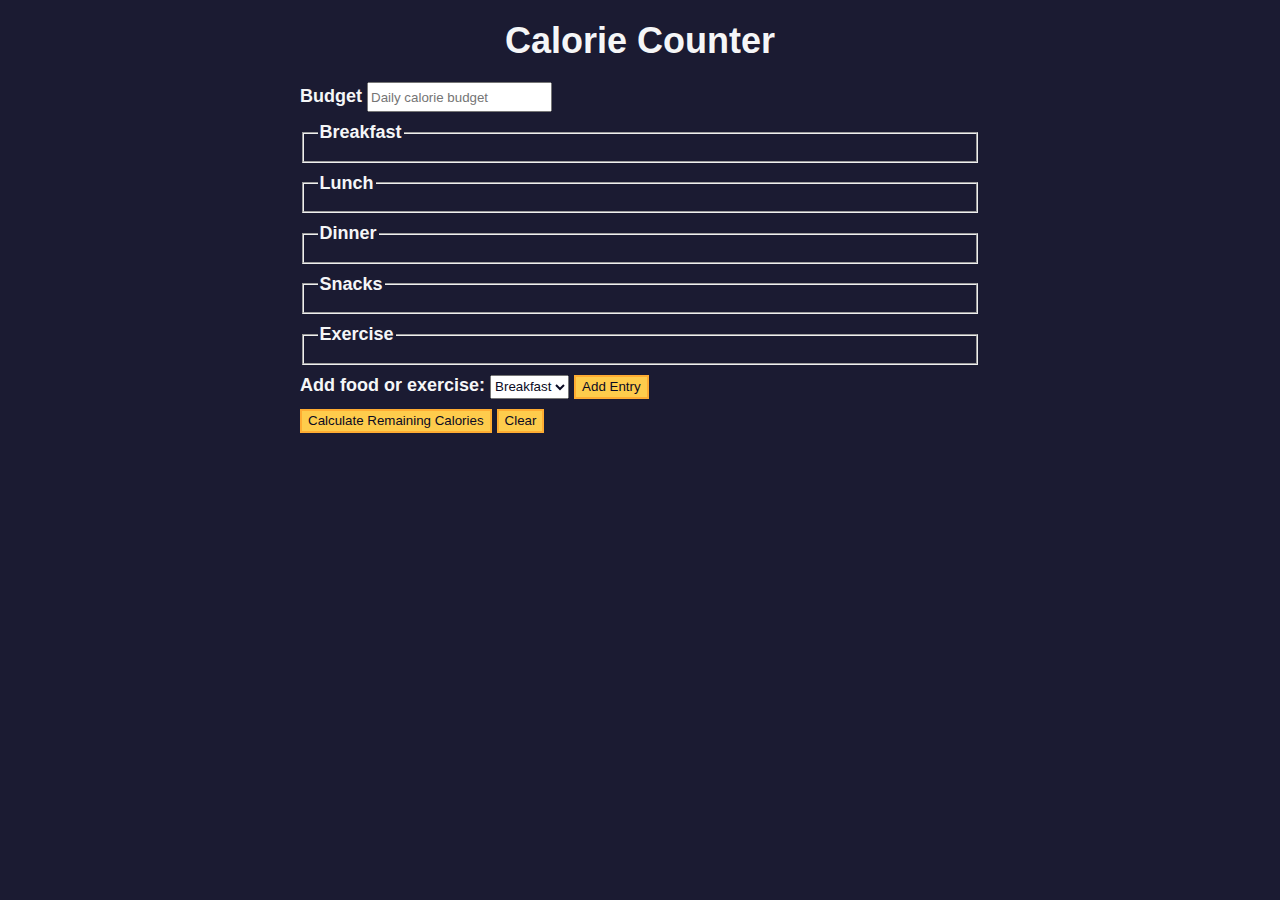
<file: Calorie Counter/index.html>
<!DOCTYPE html>
<html lang="en">
  <head>
    <meta charset="utf-8" />
    <meta name="viewport" content="width=device-width, initial-scale=1.0" />
    <link rel="stylesheet" href="styles.css" />
    <title>Calorie Counter</title>
  </head>
  <body>
    <main>
      <h1>Calorie Counter</h1>
      <div class="container">
        <form id="calorie-counter">
          <label for="budget">Budget</label>
          <input
            type="number"
            min="0"
            id="budget"
            placeholder="Daily calorie budget"
            required
          />
          <fieldset id="breakfast">
            <legend>Breakfast</legend>
            <div class="input-container"></div>
          </fieldset>
          <fieldset id="lunch">
            <legend>Lunch</legend>
            <div class="input-container"></div>
          </fieldset>
          <fieldset id="dinner">
            <legend>Dinner</legend>
            <div class="input-container"></div>
          </fieldset>
          <fieldset id="snacks">
            <legend>Snacks</legend>
            <div class="input-container"></div>
          </fieldset>
          <fieldset id="exercise">
            <legend>Exercise</legend>
            <div class="input-container"></div>
          </fieldset>
          <div class="controls">
            <span>
              <label for="entry-dropdown">Add food or exercise:</label>
              <select id="entry-dropdown" name="options">
                <option value="breakfast" selected>Breakfast</option>
                <option value="lunch">Lunch</option>
                <option value="dinner">Dinner</option>
                <option value="snacks">Snacks</option>
                <option value="exercise">Exercise</option>
              </select>
              <button type="button" id="add-entry">Add Entry</button>
            </span>
          </div>
          <div>
            <button type="submit">
              Calculate Remaining Calories
            </button>
            <button type="button" id="clear">Clear</button>
          </div>
        </form>
        <div id="output" class="output hide"></div>
      </div>
    </main>
    <script src="script.js"></script>
  </body>
</html>
</file>
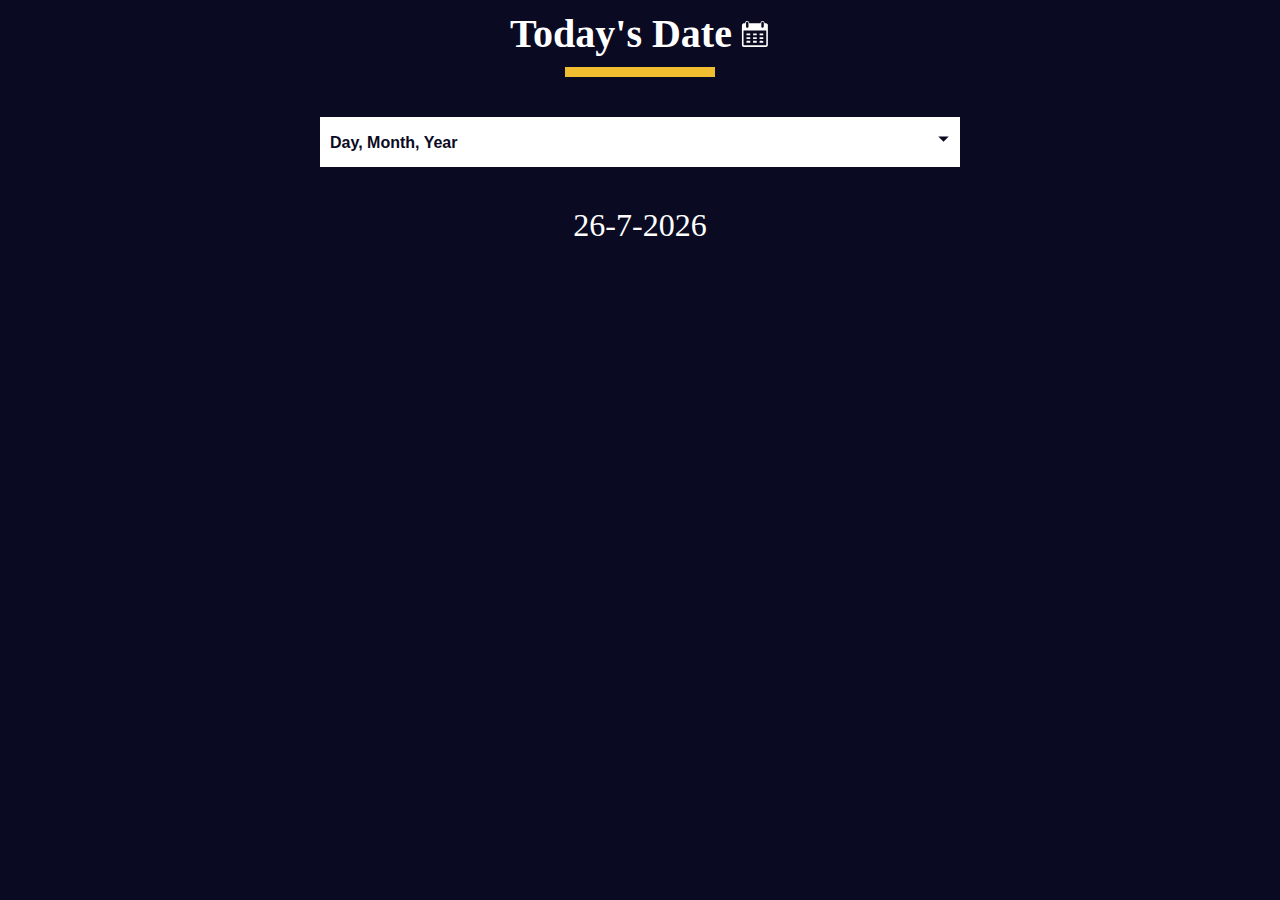
<file: Date Formatter/index.html>
<!DOCTYPE html>
<html lang="en">
  <head>
    <meta charset="UTF-8" />
    <meta http-equiv="X-UA-Compatible" content="IE=edge" />
    <meta name="viewport" content="width=device-width, initial-scale=1.0" />
    <title>Learn the Date Object by Building a Date Formatter</title>
    <link rel="stylesheet" href="./styles.css" />
  </head>
  <body>
    <main>
      <div class="title-container">
        <h1 class="title">Today's Date</h1>

        <svg
          class="date-svg"
          xmlns="http://www.w3.org/2000/svg"
          version="1.0"
          width="512.000000pt"
          height="512.000000pt"
          viewBox="0 0 512.000000 512.000000"
          preserveAspectRatio="xMidYMid meet"
        >
          <g
            transform="translate(0.000000,512.000000) scale(0.100000,-0.100000)"
            fill="#fff"
            stroke="none"
          >
            <path
              d="M1145 4777 c-71 -24 -120 -54 -164 -102 -59 -64 -83 -124 -89 -216 l-4 -77 -147 -3 c-142 -4 -149 -5 -213 -37 -81 -40 -149 -111 -177 -188 -21 -54 -21 -64 -21 -1789 0 -1725 0 -1735 21 -1789 28 -77 96 -148 177 -188 l67 -33 1950 0 1950 0 67 33 c74 36 133 96 170 170 l23 47 0 1760 0 1760 -23 47 c-37 74 -96 134 -169 170 -63 31 -71 32 -213 36 l-148 4 -4 77 c-8 133 -82 242 -200 297 -54 25 -75 29 -148 29 -94 -1 -151 -20 -220 -75 -75 -59 -130 -181 -130 -287 l0 -43 -954 0 -954 0 -7 74 c-12 137 -89 251 -201 303 -66 30 -179 39 -239 20z m209 -164 c23 -16 52 -49 66 -73 l25 -45 0 -365 0 -365 -28 -47 c-30 -52 -88 -92 -149 -103 -54 -10 -137 17 -175 57 -65 69 -64 60 -61 471 l3 373 27 41 c17 26 45 50 80 68 71 35 151 31 212 -12z m2594 11 c41 -20 59 -37 82 -78 l30 -51 0 -360 c0 -329 -2 -364 -19 -401 -36 -79 -137 -133 -222 -119 -57 10 -125 58 -151 107 -23 42 -23 50 -26 388 -3 377 -1 403 51 465 62 76 162 95 255 49z m537 -2717 l0 -1239 -24 -19 c-23 -19 -67 -19 -1916 -19 -1849 0 -1893 0 -1916 19 l-24 19 -3 1241 -2 1241 1942 -2 1943 -3 0 -1238z"
            />
            <path
              d="M1112 2493 l3 -158 318 -3 317 -2 0 160 0 160 -320 0 -321 0 3 -157z"
            />
            <path
              d="M2230 2490 l0 -160 315 0 315 0 0 160 0 160 -315 0 -315 0 0 -160z"
            />
            <path
              d="M3342 2493 l3 -158 310 0 310 0 3 158 3 157 -316 0 -316 0 3 -157z"
            />
            <path
              d="M1110 1855 l0 -155 320 0 320 0 0 155 0 155 -320 0 -320 0 0 -155z"
            />
            <path
              d="M2230 1855 l0 -155 315 0 315 0 0 155 0 155 -315 0 -315 0 0 -155z"
            />
            <path
              d="M3340 1855 l0 -155 315 0 315 0 0 155 0 155 -315 0 -315 0 0 -155z"
            />
            <path
              d="M1117 1383 c-4 -3 -7 -78 -7 -165 l0 -158 320 0 320 0 0 165 0 165 -313 0 c-173 0 -317 -3 -320 -7z"
            />
            <path
              d="M2230 1225 l0 -165 315 0 315 0 0 165 0 165 -315 0 -315 0 0 -165z"
            />
            <path
              d="M3347 1383 c-4 -3 -7 -78 -7 -165 l0 -158 315 0 315 0 -2 163 -3 162 -306 3 c-168 1 -308 -1 -312 -5z"
            />
          </g>
        </svg>
      </div>
      <div class="divider"></div>

      <div class="dropdown-container">
        <select name="date-options" id="date-options">
          <option value="dd-mm-yyyy">Day, Month, Year</option>
          <option value="yyyy-mm-dd">Year, Month, Day</option>
          <option value="mm-dd-yyyy-h-mm">
            Month, Day, Year, Hours, Minutes
          </option>
        </select>
        <div class="select-icon">
          <svg
            class="icon"
            xmlns="http://www.w3.org/2000/svg"
            width="25"
            height="35"
            viewBox="0 0 24 24"
          >
            <rect x="0" fill="none" width="24" height="24" />

            <g>
              <path d="M7 10l5 5 5-5" />
            </g>
          </svg>
        </div>
      </div>

      <p id="current-date"></p>
    </main>

    <script src="./script.js"></script>
  </body>
</html>
</file>
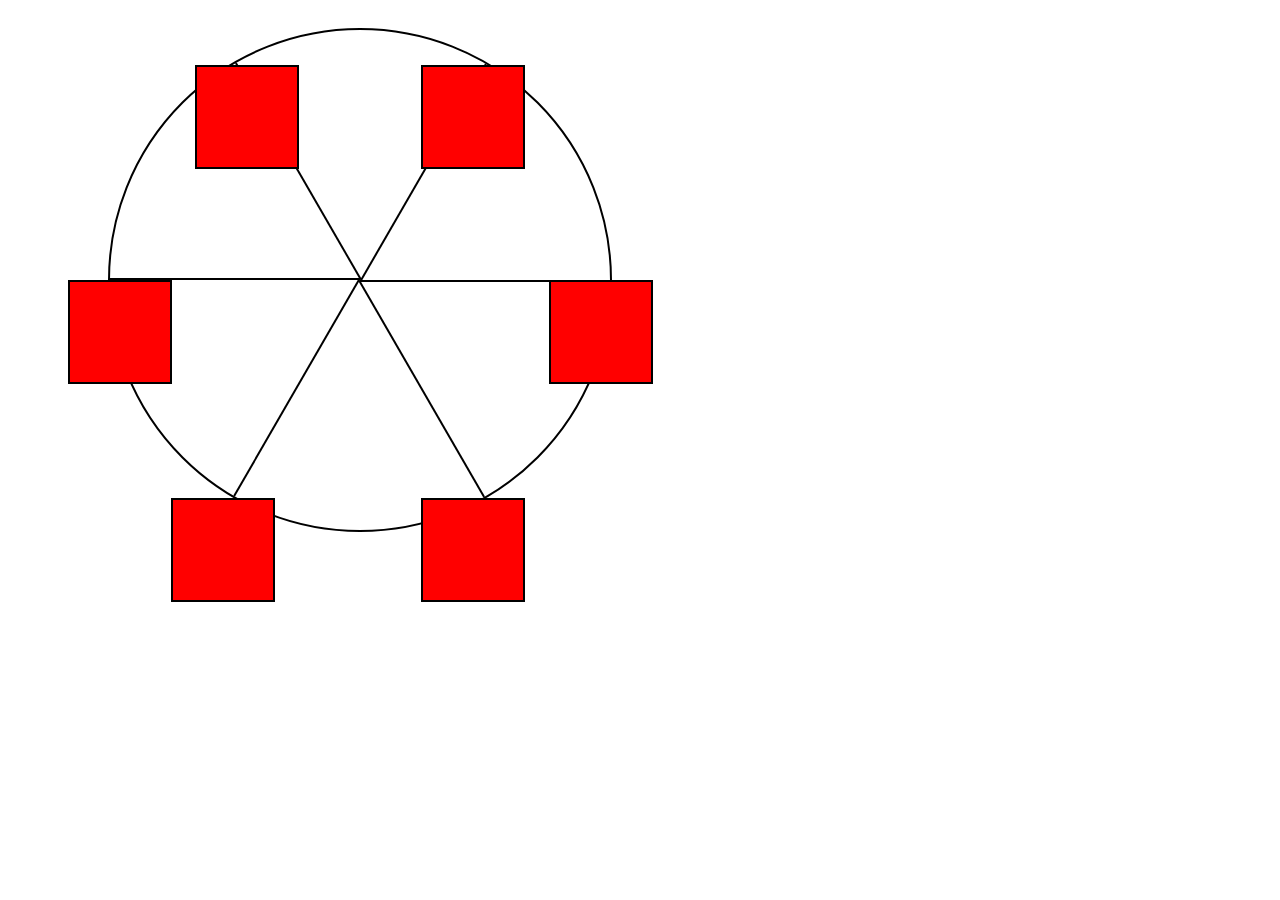
<file: Ferris Wheel/index.html>
<!DOCTYPE html>
<html lang="en">
  <head>
    <meta charset="UTF-8">
    <title>Ferris Wheel</title>
    <link rel="stylesheet" href="./styles.css">
  </head>
  <body>
    <div class="wheel">
      <span class="line"></span>
      <span class="line"></span>
      <span class="line"></span>
      <span class="line"></span>
      <span class="line"></span>
      <span class="line"></span>

      <div class="cabin"></div>
      <div class="cabin"></div>
      <div class="cabin"></div>
      <div class="cabin"></div>
      <div class="cabin"></div>
      <div class="cabin"></div>
    </div>
  </body>
</html>
</file>
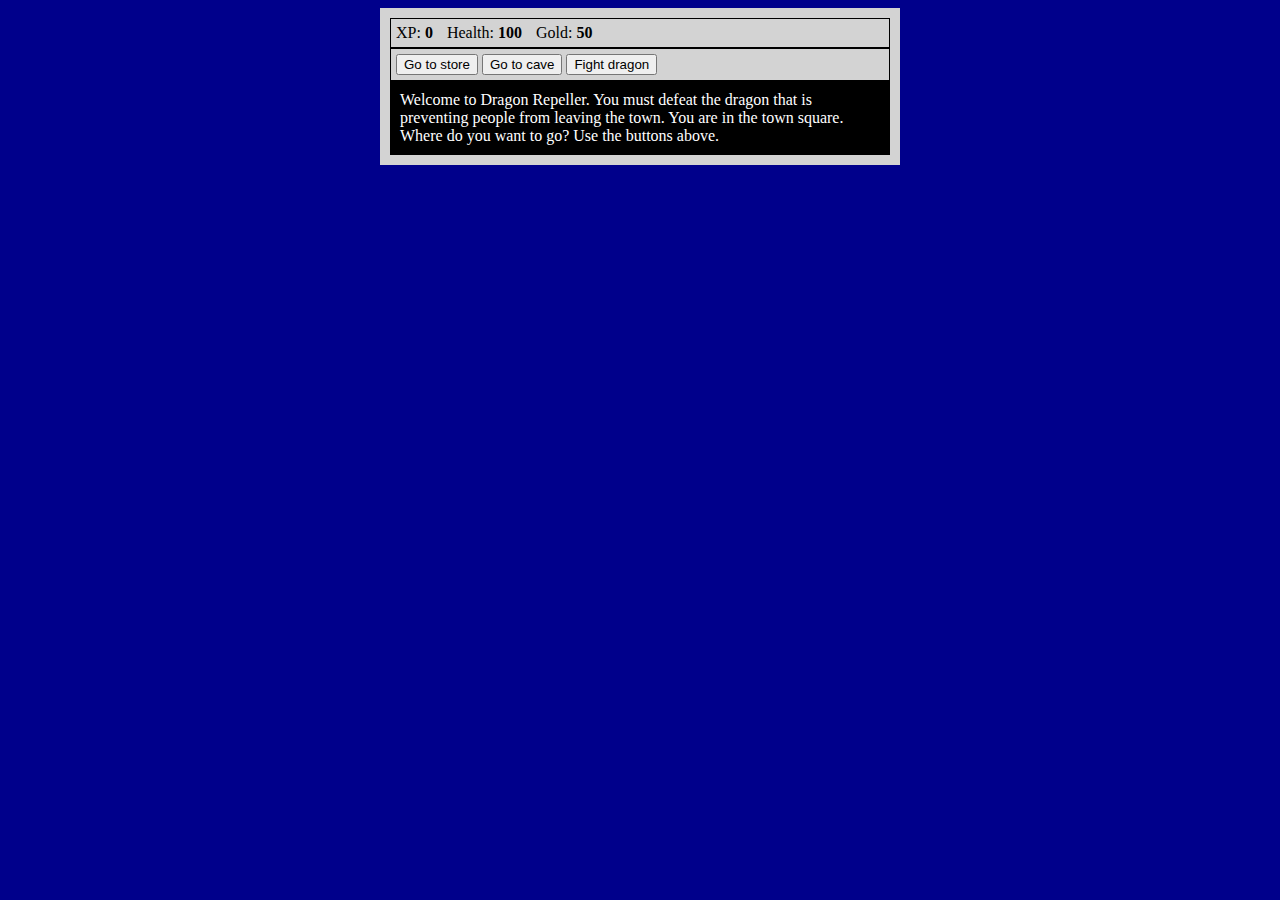
<file: JavaScript RPG-Starter game/index.html>
<!DOCTYPE html>
<html lang="en">

<head>
  <meta charset="UTF-8">
  <title>RPG - Dragon Repeller</title>
  <link rel="stylesheet" href="style.css">
</head>

<body>
  <div id="game">
    <div id="stats">
      <span class="stat">XP: <strong><span id="xpText">0</span></strong></span>
      <span class="stat">Health: <strong><span id="healthText">100</span></strong></span>
      <span class="stat">Gold: <strong><span id="goldText">50</span></strong></span>
    </div>
    <div id="controls">
      <button id="button1">Go to store</button>
      <button id="button2">Go to cave</button>
      <button id="button3">Fight dragon</button>
    </div>
    <div id="monsterStats">
      <span class="stat">Monster Name: <strong><span id="monsterName"></span></strong></span>
      <span class="stat">Health: <strong><span id="monsterHealth"></span></strong></span>
    </div>
    <div id="text">Welcome to Dragon Repeller. You must defeat the dragon that is preventing people from leaving the
      town. You are in the town square. Where do you want to go? Use the buttons above.</div>
  </div>
  <script src="script.js"></script>
</body>

</html>
</file>
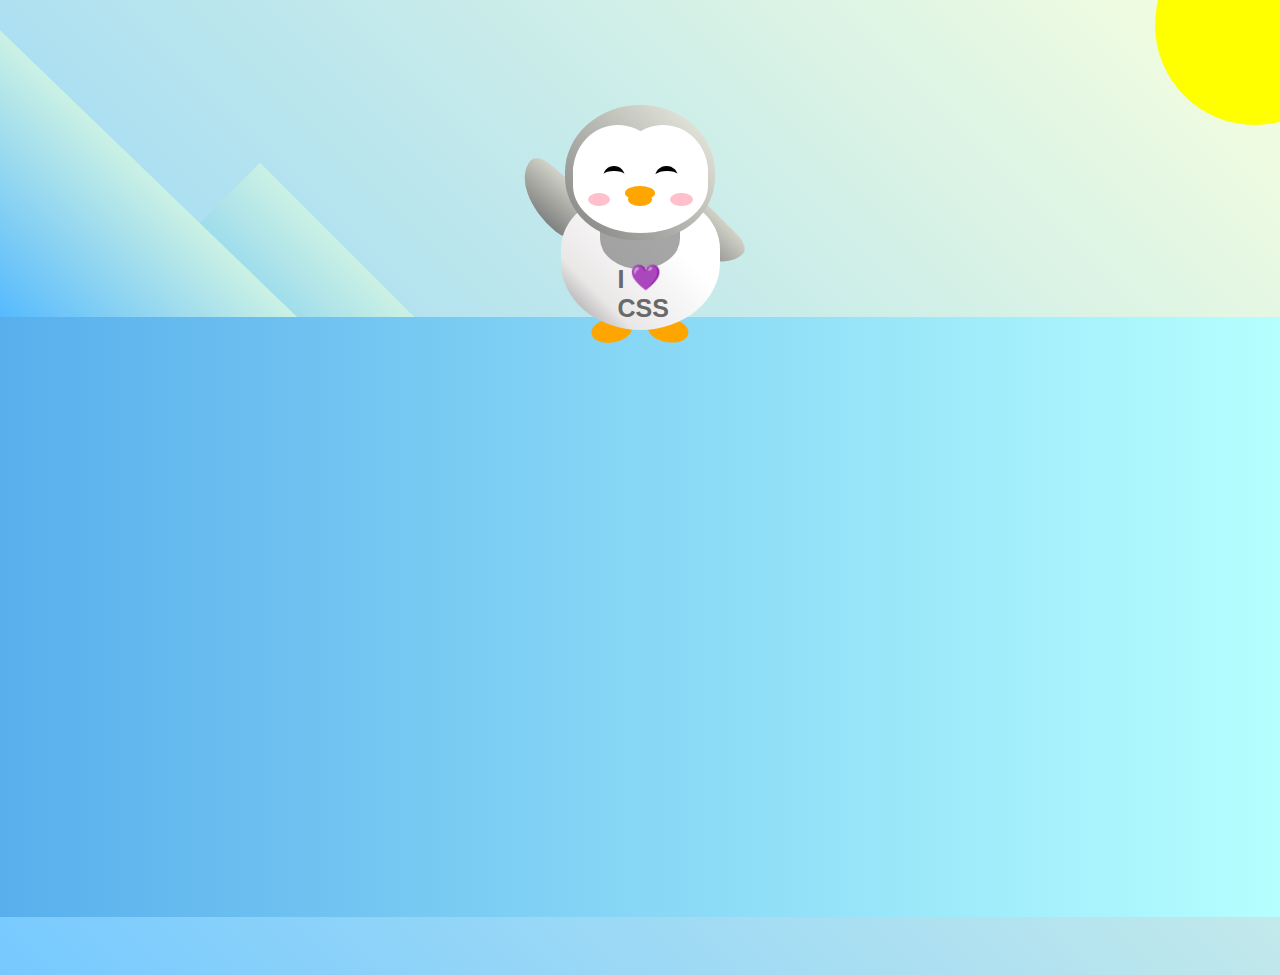
<file: Penguin/index.html>
<!DOCTYPE html>
<html lang="en">
  <head>
    <meta charset="UTF-8" />
    <link rel="stylesheet" href="./styles.css" />
    <title>Penguin</title>
    <meta name="viewport" content="width=device-width, initial-scale=1.0" />
  </head>

  <body>
    <div class="left-mountain"></div>
    <div class="back-mountain"></div>
    <div class="sun"></div>
    <div class="penguin">
      <div class="penguin-head">
        <div class="face left"></div>
        <div class="face right"></div>
        <div class="chin"></div>
        <div class="eye left">
          <div class="eye-lid"></div>
        </div>
        <div class="eye right">
          <div class="eye-lid"></div>
        </div>
        <div class="blush left"></div>
        <div class="blush right"></div>
        <div class="beak top"></div>
        <div class="beak bottom"></div>
      </div>
      <div class="shirt">
        <div>💜</div>
        <p>I CSS</p>
      </div> 
      <div class="penguin-body">
        <div class="arm left"></div>
        <div class="arm right"></div>
        <div class="foot left"></div>
        <div class="foot right"></div>
      </div>
    </div>

    <div class="ground"></div>
  </body>
</html>
</file>
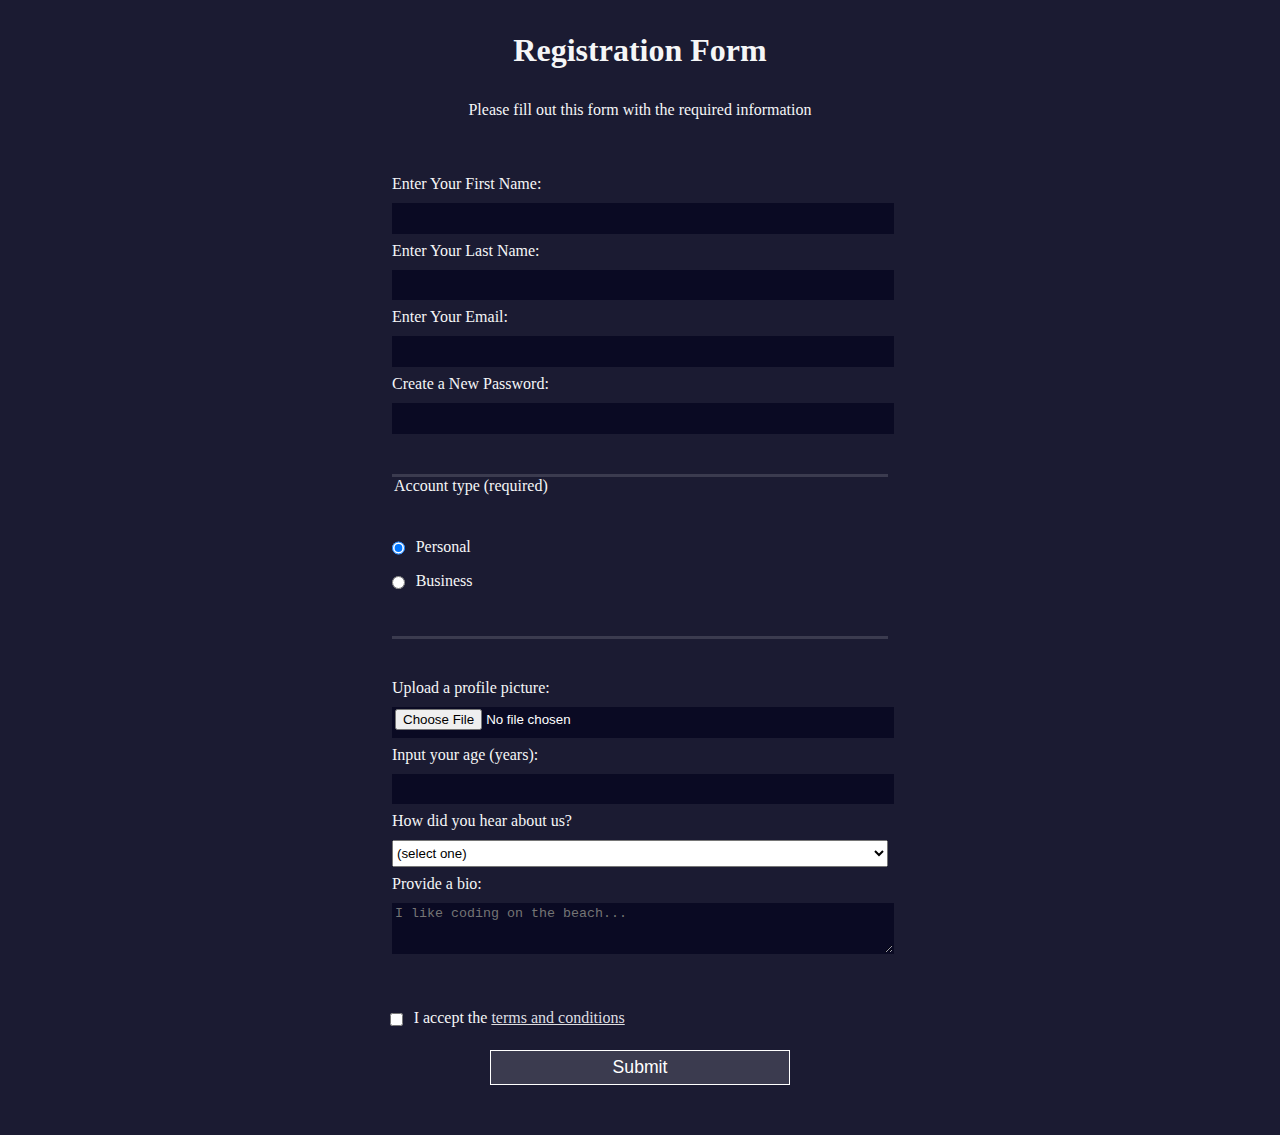
<file: Registration Form/index.html>
<!DOCTYPE html>
<html lang="en">
  <head>
    <meta charset="UTF-8">
    <title>Registration Form</title>
    <link rel="stylesheet" href="styles.css" />
  </head>
  <body>
    <h1>Registration Form</h1>
    <p>Please fill out this form with the required information</p>
    <form method="post" action='https://register-demo.freecodecamp.org'>
      <fieldset>
        <label for="first-name">Enter Your First Name: <input id="first-name" name="first-name" type="text" required /></label>
        <label for="last-name">Enter Your Last Name: <input id="last-name" name="last-name" type="text" required /></label>
        <label for="email">Enter Your Email: <input id="email" name="email" type="email" required /></label>
        <label for="new-password">Create a New Password: <input id="new-password" name="new-password" type="password" pattern="[a-z0-5]{8,}" required /></label>
      </fieldset>
      <fieldset>
        <legend>Account type (required)</legend>
        <label for="personal-account"><input id="personal-account" type="radio" name="account-type" class="inline" checked /> Personal</label>
        <label for="business-account"><input id="business-account" type="radio" name="account-type" class="inline" /> Business</label>
      </fieldset>
      <fieldset>
        <label for="profile-picture">Upload a profile picture: <input id="profile-picture" type="file" name="file" /></label>
        <label for="age">Input your age (years): <input id="age" type="number" name="age" min="13" max="120" /></label>
        <label for="referrer">How did you hear about us?
          <select id="referrer" name="referrer">
            <option value="">(select one)</option>
            <option value="1">News</option>
            <option value="2">YouTube Channel</option>
            <option value="3">Forum</option>
            <option value="4">Other</option>
          </select>
        </label>
        <label for="bio">Provide a bio:
          <textarea id="bio" name="bio" rows="3" cols="30" placeholder="I like coding on the beach..."></textarea>
        </label>
      </fieldset>
      <label for="terms-and-conditions">
        <input class="inline" id="terms-and-conditions" type="checkbox" required name="terms-and-conditions" /> I accept the <a href="https://www.freecodecamp.org/news/terms-of-service/">terms and conditions</a>
      </label>
      <input type="submit" value="Submit" />
    </form>
  </body>
</html>
</file>
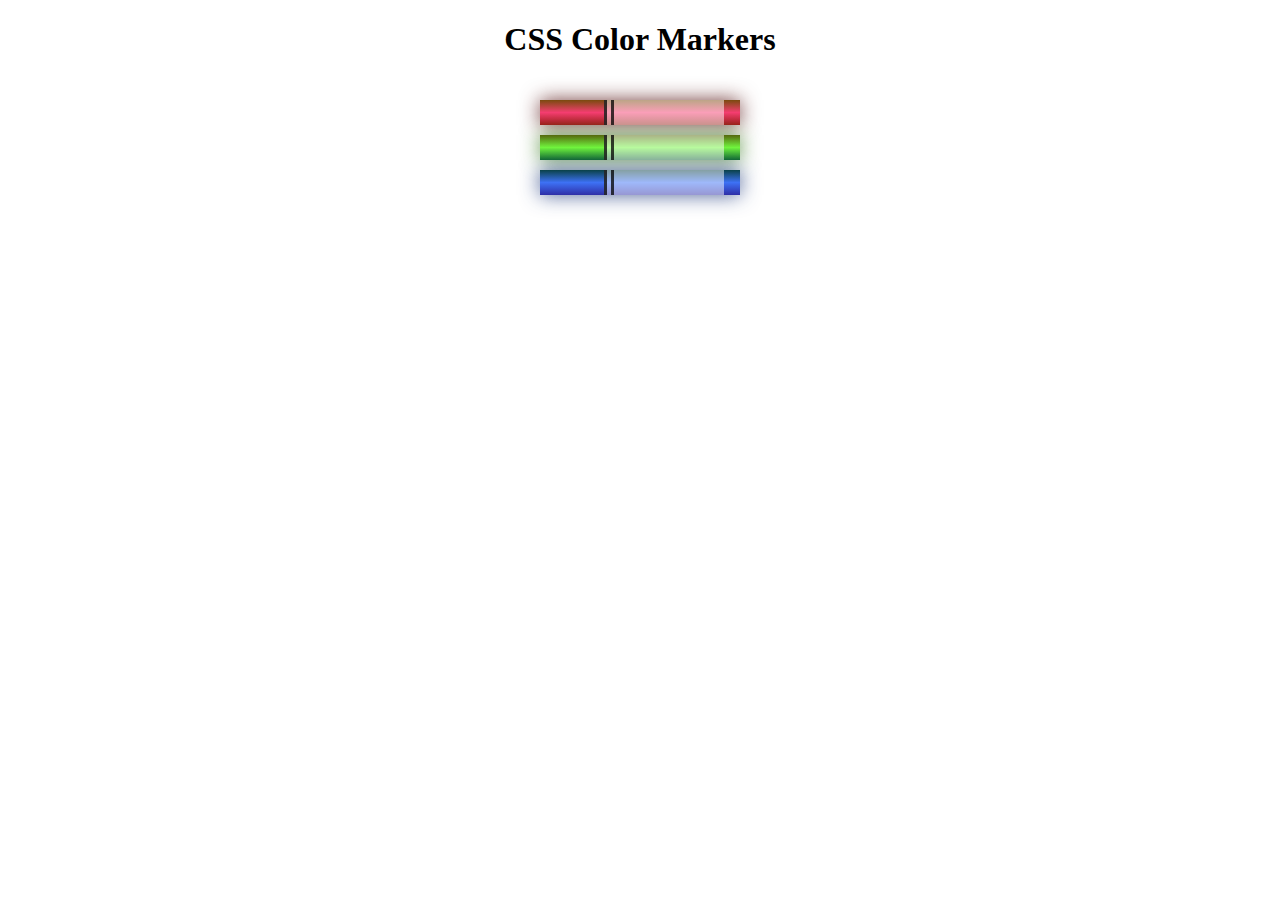
<file: Set of Colored Markers/index.html>
<!DOCTYPE html>
<html lang="en">
  <head>
    <meta charset="utf-8">
    <meta name="viewport" content="width=device-width, initial-scale=1.0">
    <title>Colored Markers</title>
    <link rel="stylesheet" href="styles.css">
  </head>
  <body>
    <h1>CSS Color Markers</h1>
    <div class="container">
      <div class="marker red">
        <div class="cap"></div>
        <div class="sleeve"></div>
      </div>
      <div class="marker green">
        <div class="cap"></div>
        <div class="sleeve"></div>
      </div>
      <div class="marker blue">
        <div class="cap"></div>
        <div class="sleeve"></div>
      </div>
    </div>
  </body>
</html>
</file>
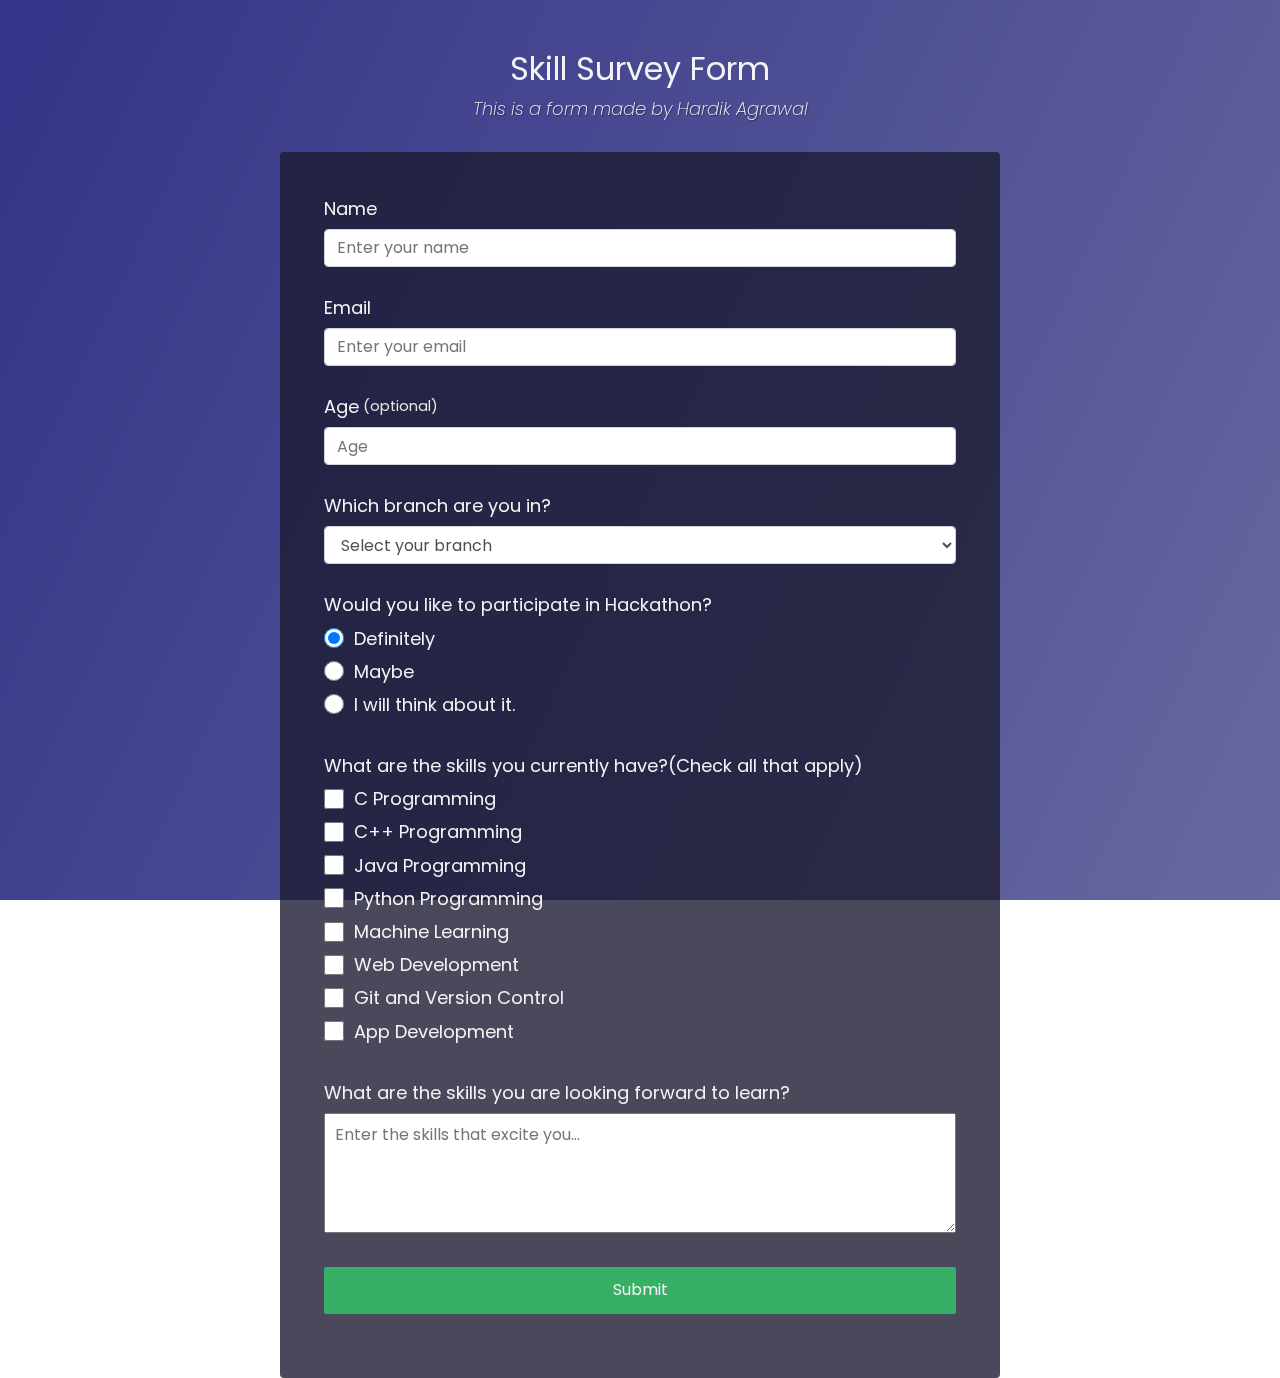
<file: Survey Form/index.html>
<!DOCTYPE html>
<html>

<head>
    <link rel="stylesheet" href="styles.css" />
</head>

<body>
    <div class="container">
        <header class="header">
            <h1 id="title" class="text-center">Skill Survey Form</h1>
            <p class="description text-center" id="description">This is a form made by Hardik Agrawal</p>
        </header>
        <form id="survey-form">
            <div class="form-group">
                <label for="name" id="name-label">Name</label>
                <input id="name" placeholder="Enter your name" class="form-control" type="text" required />
            </div>
            <div class="form-group">
                <label for="email" id="email-label">Email</label>
                <input id="email" class="form-control" placeholder="Enter your email" required type="email">
            </div>
            <div class="form-group">
                <label for="age" id="number-label">Age <span class="clue">(optional)</span></label>
                <input type="number" class="form-control" placeholder="Age" name="age" id="number" min="10" max="99">
            </div>
            <div class="form-group">
                <p>Which branch are you in?</p>
                <select name="skills" id="dropdown" class="form-control" required>
                    <option disabled selected value>Select your branch</option>
                    <option value="cs">Computer Science</option>
                    <option value="it">Information Technology</option>
                    <option value="ai">Artificial Intelligence</option>
                    <option value="cc">Cyber Security</option>
                </select>
            </div>
            <div class="form-group">
                <p>Would you like to participate in Hackathon?</p>
                <label><input class="input-radio" value="Definitely" name="input-radio" type="radio"
                        checked />Definitely</label>
                <label><input class="input-radio" name="input-radio" value="Maybe" type="radio" />Maybe</label>
                <label><input value="I-will" class="input-radio" name="input-radio" type="radio" />I will think about
                    it.</label>
            </div>
            <div class="form-group">
                <p>What are the skills you currently have?<span>(Check all that apply)</span></p>
                <label><input type="checkbox" name="prefer" value="C" class="input-checkbox" id="input-checkbox" />C
                    Programming</label>
                <label><input type="checkbox" class="input-checkbox" name="prefer" value="cpp" id="input-checkbox" />C++
                    Programming</label>
                <label><input type="checkbox" class="input-checkbox" name="prefer" value="java"
                        id="input-checkbox" />Java Programming</label>
                <label><input type="checkbox" class="input-checkbox" name="prefer" value="python"
                        id="input-checkbox" />Python Programming</label>
                <label><input type="checkbox" class="input-checkbox" name="prefer" value="ml"
                        id="input-checkbox" />Machine Learning</label>
                <label><input type="checkbox" class="input-checkbox" name="prefer" value="webd"
                        id="input-checkbox" />Web Development</label>
                <label><input type="checkbox" class="input-checkbox" name="prefer" value="git" id="input-checkbox" />Git
                    and Version Control</label>
                <label><input type="checkbox" class="input-checkbox" name="prefer" value="appdev" id="input-checkbox"/>App Development</label>
            </div>
            <div class="form-group">
                <p>What are the skills you are looking forward to learn?</p>
                <textarea name="upgrades" id="upgrades" class="input-textarea" placeholder="Enter the skills that excite you..."></textarea>
            </div>
            <div class="form-group">
                <button type="submit" id="submit" class="submit-button">Submit</button>
            </div>
        </form>
    </div>
</body>

</html>
</file>
<file: Calorie Counter/styles.css>
:root {
    --light-grey: #f5f6f7;
    --dark-blue: #0a0a23;
    --fcc-blue: #1b1b32;
    --light-yellow: #fecc4c;
    --dark-yellow: #feac32;
    --light-pink: #ffadad;
    --dark-red: #850000;
    --light-green: #acd157;
  }
  
  body {
    font-family: "Lato", Helvetica, Arial, sans-serif;
    font-size: 18px;
    background-color: var(--fcc-blue);
    color: var(--light-grey);
  }
  
  h1 {
    text-align: center;
  }
  
  .container {
    width: 90%;
    max-width: 680px;
  }
  
  h1,
  .container,
  .output {
    margin: 20px auto;
  }
  
  label,
  legend {
    font-weight: bold;
  }
  
  .input-container {
    display: flex;
    flex-direction: column;
  }
  
  button {
    cursor: pointer;
    text-decoration: none;
    background-color: var(--light-yellow);
    border: 2px solid var(--dark-yellow);
  }
  
  button,
  input,
  select {
    min-height: 24px;
    color: var(--dark-blue);
  }
  
  fieldset,
  label,
  button,
  input,
  select {
    margin-bottom: 10px;
  }
  
  .output {
    border: 2px solid var(--light-grey);
    padding: 10px;
    text-align: center;
  }
  
  .hide {
    display: none;
  }
  
  .output span {
    font-weight: bold;
    font-size: 1.2em;
  }
  
  .surplus {
    color: var(--light-pink);
  }
  
  .deficit {
    color: var(--light-green);
  }
</file>
<file: Date Formatter/styles.css>
*,
*::before,
*::after {
  margin: 0;
  padding: 0;
  box-sizing: border-box;
}

:root {
  --dark-grey: #0a0a23;
  --white: #ffffff;
  --yellow: #f1be32;
}

body {
  color: var(--white);
  background-color: var(--dark-grey);
}

.title-container {
  margin: 10px 0;
  display: flex;
  align-items: center;
  justify-content: center;
  gap: 8px;
}

.title {
  font-size: 2.5rem;
}

.date-svg {
  width: 30px;
  height: 30px;
}

.divider {
  margin: auto;
  width: 150px;
  height: 10px;
  background-color: var(--yellow);
}

.dropdown-container {
  width: 50%;
  margin: 40px auto;
  position: relative;
}

select {
  display: block;
  margin: 20px auto 0;
  width: 100%;
  height: 50px;
  font-size: 100%;
  font-weight: bold;
  cursor: pointer;
  background-color: var(--white);
  border: none;
  color: var(--dark-grey);
  appearance: none;
  padding: 10px;
  padding-right: 38px;
  -webkit-appearance: none;
  -moz-appearance: none;
  transition: color 0.3s ease, background-color 0.3s ease,
    border-bottom-color 0.3s ease;
}

.select-icon {
  position: absolute;
  top: 4px;
  right: 4px;
  width: 30px;
  height: 36px;
  pointer-events: none;
  padding-left: 5px;
  transition: background-color 0.3s ease, border-color 0.3s ease;
}

.select-icon svg.icon {
  transition: fill 0.3s ease;
  fill: var(--dark-grey);
}

#current-date {
  font-size: 2rem;
  text-align: center;
}

@media (max-width: 375px) {
  .title {
    font-size: 2rem;
  }

  .dropdown-container {
    width: 80%;
  }

  .date-svg {
    display: none;
  }
}
</file>
<file: Ferris Wheel/styles.css>
.wheel {
    border: 2px solid black;
    border-radius: 50%;
    margin-left: 100px;
    margin-top: 20px;
    position: absolute;
    height: 55vw;
    width: 55vw;
    max-width: 500px;
    max-height: 500px;
    animation-name: wheel;
    animation-duration: 10s;
    animation-iteration-count: infinite;
    animation-timing-function: linear;
  }
  
  .line {
    background-color: black;
    width: 50%;
    height: 2px;
    position: absolute;
    top: 50%;
    left: 50%;
    transform-origin: 0% 0%;
  }
  
  .line:nth-of-type(2) {
    transform: rotate(60deg);
  }
  .line:nth-of-type(3) {
    transform: rotate(120deg);
  }
  .line:nth-of-type(4) {
    transform: rotate(180deg);
  }
  .line:nth-of-type(5) {
    transform: rotate(240deg);
  }
  .line:nth-of-type(6) {
    transform: rotate(300deg);
  }
  
  .cabin {
    background-color: red;
    width: 20%;
    height: 20%;
    position: absolute;
    border: 2px solid;
    transform-origin: 50% 0%;
    animation: cabins 10s ease-in-out infinite;
  }
  
  .cabin:nth-of-type(1) {
    right: -8.5%;
    top: 50%;
  }
  .cabin:nth-of-type(2) {
    right: 17%;
    top: 93.5%;
  }
  .cabin:nth-of-type(3) {
    right: 67%;
    top: 93.5%;
  }
  .cabin:nth-of-type(4) {
    left: -8.5%;
    top: 50%;
  }
  .cabin:nth-of-type(5) {
    left: 17%;
    top: 7%;
  }
  .cabin:nth-of-type(6) {
    right: 17%;
    top: 7%;
  }
  
  @keyframes wheel {
     0% {
       transform: rotate(0deg);
     }
     100% {
       transform: rotate(360deg);
     }
  }
  
  @keyframes cabins {
    0% {
      transform: rotate(0deg);
    }
    25% {
      background-color: yellow;
    }
    50% {
      background-color: purple;
    }
    75% {
      background-color: yellow;
    }
    100% {
      transform: rotate(-360deg);
    }
  }
</file>
<file: JavaScript RPG-Starter game/style.css>
body {
  background-color: darkblue;
}

#text {
  background-color: black;
  color: rgb(255, 255, 255);
  padding: 10px;
}

#game {
  max-width: 500px;
  max-height: 400px;
  background-color: lightgray;
  color: white;
  margin: 0 auto;
  padding: 10px;
}

#controls {
  border: 1px black solid;
  padding: 5px;
}

#stats {
  border: 1px black solid;
  color: black;
  padding: 5px;
}

#monsterStats {
  display: none;
  border: 1px black solid;
  color: white;
  padding: 5px;
  background-color: red;
}

.stat {
  padding-right: 10px;
}
</file>
<file: Penguin/styles.css>
:root {
    --penguin-face: white;
    --penguin-picorna: orange;
    --penguin-skin: gray;
  }
  
  body {
    background: linear-gradient(45deg, rgb(118, 201, 255), rgb(247, 255, 222));
    margin: 0;
    padding: 0;
    width: 100%;
    height: 100vh;
    overflow: hidden;
  }
  
  .left-mountain {
    width: 300px;
    height: 300px;
    background: linear-gradient(rgb(203, 241, 228), rgb(80, 183, 255));
    position: absolute;
    transform: skew(0deg, 44deg);
    z-index: 2;
    margin-top: 100px;
  }
  
  .back-mountain {
    width: 300px;
    height: 300px;
    background: linear-gradient(rgb(203, 241, 228), rgb(47, 170, 255));
    position: absolute;
    z-index: 1;
    transform: rotate(45deg);
    left: 110px;
    top: 225px;
  }
  
  .sun {
    width: 200px;
    height: 200px;
    background-color: yellow;
    position: absolute;
    border-radius: 50%;
    top: -75px;
    right: -75px;
  }
  
  .penguin {
    width: 300px;
    height: 300px;
    margin: auto;
    margin-top: 75px;
    z-index: 4;
    position: relative;
    transition: transform 1s ease-in-out 0ms;
  }
  
  .penguin * {
    position: absolute;
  }
  
  .penguin:active {
    transform: scale(1.5);
    cursor: not-allowed;
  }
  
  .penguin-head {
    width: 50%;
    height: 45%;
    background: linear-gradient(
      45deg,
      var(--penguin-skin),
      rgb(239, 240, 228)
    );
    border-radius: 70% 70% 65% 65%;
    top: 10%;
    left: 25%;
    z-index: 1;
  }
  
  .face {
    width: 60%;
    height: 70%;
    background-color: var(--penguin-face);
    border-radius: 70% 70% 60% 60%;
    top: 15%;
  }
  
  .face.left {
    left: 5%;
  }
  
  .face.right {
    right: 5%;
  }
  
  .chin {
    width: 90%;
    height: 70%;
    background-color: var(--penguin-face);
    top: 25%;
    left: 5%;
    border-radius: 70% 70% 100% 100%;
  }
  
  .eye {
    width: 15%;
    height: 17%;
    background-color: black;
    top: 45%;
    border-radius: 50%;
  }
  
  .eye.left {
    left: 25%;
  }
  
  .eye.right {
    right: 25%;
  }
  
  .eye-lid {
    width: 150%;
    height: 100%;
    background-color: var(--penguin-face);
    top: 25%;
    left: -23%;
    border-radius: 50%;
  }
  
  .blush {
    width: 15%;
    height: 10%;
    background-color: pink;
    top: 65%;
    border-radius: 50%;
  }
  
  .blush.left {
    left: 15%;
  }
  
  .blush.right {
    right: 15%;
  }
  
  .beak {
    height: 10%;
    background-color: var(--penguin-picorna);
    border-radius: 50%;
  }
  
  .beak.top {
    width: 20%;
    top: 60%;
    left: 40%;
  }
  
  .beak.bottom {
    width: 16%;
    top: 65%;
    left: 42%;
  }
  
  .shirt {
    font: bold 25px Helvetica, sans-serif;
    top: 165px;
    left: 127.5px;
    z-index: 1;
    color: #6a6969;
  }
  
  .shirt div {
    font-weight:  initial;
    top: 22.5px;
    left: 12px;
  }
  
  .penguin-body {
    width: 53%;
    height: 45%;
    background: linear-gradient(
      45deg,
      rgb(134, 133, 133) 0%,
      rgb(234, 231, 231) 25%,
      white 67%
    );
    border-radius: 80% 80% 100% 100%;
    top: 40%;
    left: 23.5%;
  }
  
  .penguin-body::before {
    content: "";
    position: absolute;
    width: 50%;
    height: 45%;
    background-color: var(--penguin-skin);
    top: 10%;
    left: 25%;
    border-radius: 0% 0% 100% 100%;
    opacity: 70%;
  }
  
  .arm {
    width: 30%;
    height: 60%;
    background: linear-gradient(
      90deg,
      var(--penguin-skin),
      rgb(209, 210, 199)
    );
    border-radius: 30% 30% 30% 120%;
    z-index: -1;
  }
  
  .arm.left {
    top: 35%;
    left: 5%;
    transform-origin: top left; 
    transform: rotate(130deg) scaleX(-1);
    animation: 3s linear infinite wave;
  }
  
  .arm.right {
    top: 0%;
    right: -5%;
    transform: rotate(-45deg);
  }
  
  @keyframes wave {
    10% {
      transform: rotate(110deg) scaleX(-1);
    }
    20% {
      transform: rotate(130deg) scaleX(-1);
    }
    30% {
      transform: rotate(110deg) scaleX(-1);
    }
    40% {
      transform: rotate(130deg) scaleX(-1);
    }
  }
  
  .foot {
    width:  15%;
    height: 30%;
    background-color: var(--penguin-picorna);
    top: 85%;
    border-radius: 50%;
    z-index: -1;
  }
  
  .foot.left {
    left: 25%;
    transform: rotate(80deg);
  }
  
  .foot.right {
    right: 25%;
    transform: rotate(-80deg);
  }
  
  .ground {
    width: 100vw;
    height: calc(100vh - 300px);
    background: linear-gradient(90deg, rgb(88, 175, 236), rgb(182, 255, 255));
    z-index: 3;
    position: absolute;
    margin-top: -58px;
  }
</file>
<file: Registration Form/styles.css>
body {
    width: 100%;
    height: 100vh;
    margin: 0;
    background-color: #1b1b32;
    color: #f5f6f7;
    font-family: Tahoma;
    font-size: 16px;
  }
  
  h1, p {
    margin: 1em auto;
    text-align: center;
  }
  
  form {
    width: 60vw;
    max-width: 500px;
    min-width: 300px;
    margin: 0 auto;
    padding-bottom: 2em;
  }
  
  fieldset {
    border: none;
    padding: 2rem 0;
    border-bottom: 3px solid #3b3b4f;
  }
  
  fieldset:last-of-type {
    border-bottom: none;
  }
  
  label {
    display: block;
    margin: 0.5rem 0;
  }
  
  input,
  textarea,
  select {
    margin: 10px 0 0 0;
    width: 100%;
    min-height: 2em;
  }
  
  input, textarea {
    background-color: #0a0a23;
    border: 1px solid #0a0a23;
    color: #ffffff;
  }
  
  .inline {
    width: unset;
    margin: 0 0.5em 0 0;
    vertical-align: middle;
  }
  
  input[type="submit"] {
    display: block;
    width: 60%;
    margin: 1em auto;
    height: 2em;
    font-size: 1.1rem;
    background-color: #3b3b4f;
    border-color: white;
    min-width: 300px;
  }
  
  input[type="file"] {
    padding: 1px 2px;
  }
  
  .inline{
    display: inline; 
  }
  
  a {
    color: #dfdfe2;
  }
</file>
<file: Set of Colored Markers/styles.css>
h1 {
    text-align: center;
  }
  
  .container {
    background-color: rgb(255, 255, 255);
    padding: 10px 0;
  }
  
  .marker {
    width: 200px;
    height: 25px;
    margin: 10px auto;
  }
  
  .cap {
    width: 60px;
    height: 25px;
  }
  
  .sleeve {
    width: 110px;
    height: 25px;
    background-color: rgba(255, 255, 255, 0.5);
    border-left: 10px double rgba(0, 0, 0, 0.75);
  }
  
  .cap, .sleeve {
    display: inline-block;
  }
  
  .red {
    background: linear-gradient(rgb(122, 74, 14), rgb(245, 62, 113), rgb(162, 27, 27));
    box-shadow: 0 0 20px 0 rgba(83, 14, 14, 0.8);
  }
  
  .green {
    background: linear-gradient(#55680D, #71F53E, #116C31);
    box-shadow: 0 0 20px 0 #3B7E20CC;
  }
  
  .blue {
    background: linear-gradient(hsl(186, 76%, 16%), hsl(223, 90%, 60%), hsl(240, 56%, 42%));
    box-shadow: 0 0 20px 0 hsla(223, 59%, 31%, 0.8);
  }
</file>
<file: Survey Form/styles.css>
@import url('https://fonts.googleapis.com/css?family=Poppins:200i,400&display=swap');

:root {
  --color-white: #f3f3f3;
  --color-darkblue: #1b1b32;
  --color-darkblue-alpha: rgba(27, 27, 50, 0.8);
  --color-green: #37af65;
}

*,
*::before,
*::after {
  box-sizing: border-box;
}

body {
  font-family: 'Poppins', sans-serif;
  font-size: 1rem;
  font-weight: 400;
  line-height: 1.4;
  color: var(--color-white);
  margin: 0;
}

/* mobile friendly alternative to using background-attachment: fixed */
body::before {
  content: '';
  position: fixed;
  top: 0;
  left: 0;
  height: 100%;
  width: 100%;
  z-index: -1;
  background: var(--color-darkblue);
  background-image: linear-gradient(
      115deg,
      rgba(58, 58, 158, 0.8),
      rgba(136, 136, 206, 0.7)
    ),
    url(https://liveops.com/wp-content/uploads/2020/09/shutterstock_700622479.jpg);
  background-size: cover;
  background-repeat: no-repeat;
  background-position: center;
}

h1 {
  font-weight: 400;
  line-height: 1.2;
}

p {
  font-size: 1.125rem;
}

h1,
p {
  margin-top: 0;
  margin-bottom: 0.5rem;
}

label {
  display: flex;
  align-items: center;
  font-size: 1.125rem;
  margin-bottom: 0.5rem;
}

input,
button,
select,
textarea {
  margin: 0;
  font-family: inherit;
  font-size: inherit;
  line-height: inherit;
}

button {
  border: none;
}

.container {
  width: 100%;
  margin: 3.125rem auto 0 auto;
}

@media (min-width: 576px) {
  .container {
    max-width: 540px;
  }
}

@media (min-width: 768px) {
  .container {
    max-width: 720px;
  }
}

.header {
  padding: 0 0.625rem;
  margin-bottom: 1.875rem;
}

.description {
  font-style: italic;
  font-weight: 200;
  text-shadow: 1px 1px 1px rgba(0, 0, 0, 0.4);
}

.clue {
  margin-left: 0.25rem;
  font-size: 0.9rem;
  color: #e4e4e4;
}

.text-center {
  text-align: center;
}

/* form */

form {
  background: var(--color-darkblue-alpha);
  padding: 2.5rem 0.625rem;
  border-radius: 0.25rem;
}

@media (min-width: 480px) {
  form {
    padding: 2.5rem;
  }
}

.form-group {
  margin: 0 auto 1.25rem auto;
  padding: 0.25rem;
}

.form-control {
  display: block;
  width: 100%;
  height: 2.375rem;
  padding: 0.375rem 0.75rem;
  color: #495057;
  background-color: #fff;
  background-clip: padding-box;
  border: 1px solid #ced4da;
  border-radius: 0.25rem;
  transition: border-color 0.15s ease-in-out, box-shadow 0.15s ease-in-out;
}

.form-control:focus {
  border-color: #80bdff;
  outline: 0;
  box-shadow: 0 0 0 0.2rem rgba(0, 123, 255, 0.25);
}

.input-radio,
.input-checkbox {
  display: inline-block;
  margin-right: 0.625rem;
  min-height: 1.25rem;
  min-width: 1.25rem;
}

.input-textarea {
  min-height: 120px;
  width: 100%;
  padding: 0.625rem;
  resize: vertical;
}

.submit-button {
  display: block;
  width: 100%;
  padding: 0.75rem;
  background: var(--color-green);
  color: inherit;
  border-radius: 2px;
  cursor: pointer;
}
</file>
